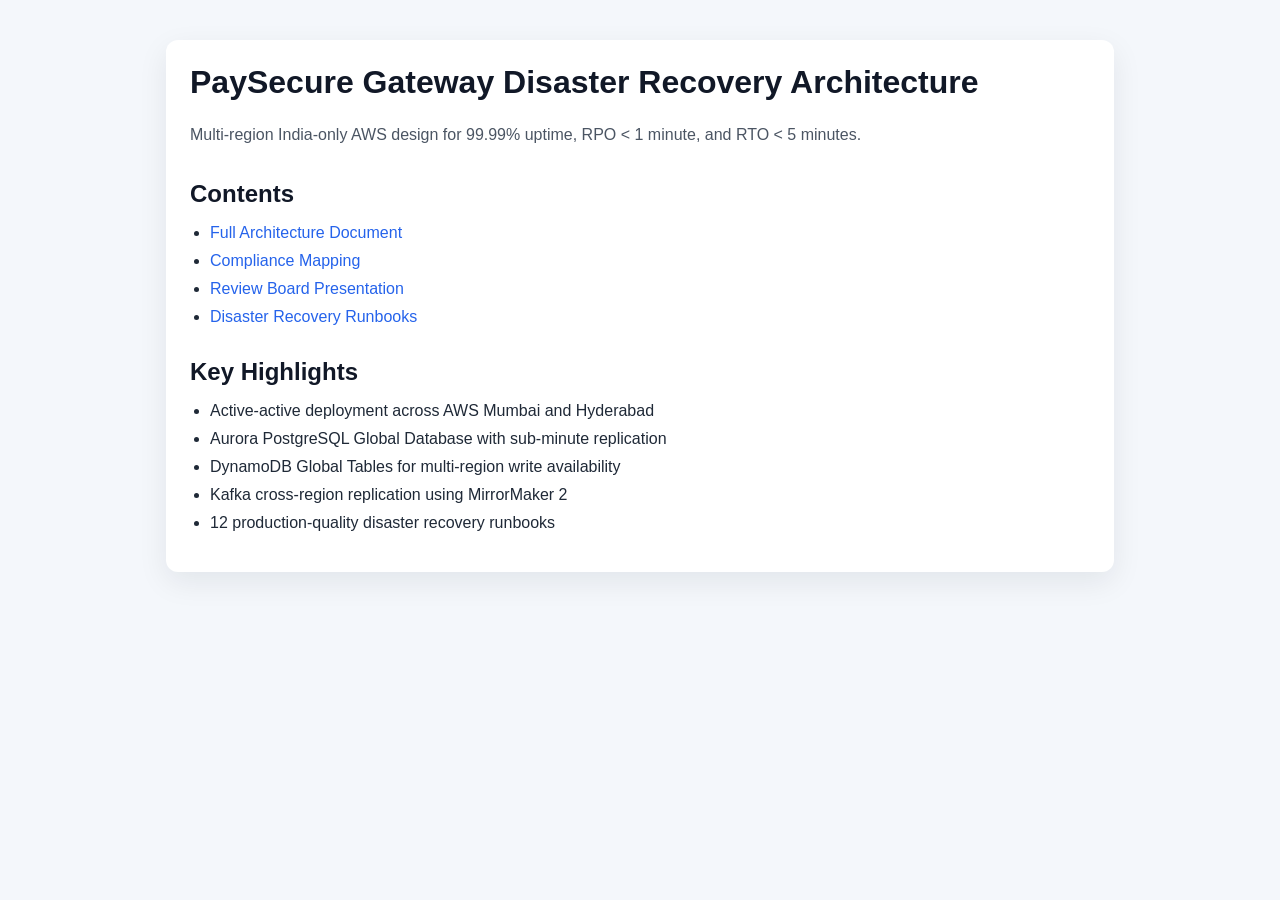
<file: docs/index.html>
<!doctype html>
<html lang="en">
  <head>
    <meta charset="utf-8" />
    <meta name="viewport" content="width=device-width, initial-scale=1" />
    <title>PaySecure DR Architecture</title>
    <link rel="stylesheet" href="styles.css" />
  </head>
  <body>
    <main>
      <header>
        <h1>PaySecure Gateway Disaster Recovery Architecture</h1>
        <p>Multi-region India-only AWS design for 99.99% uptime, RPO &lt; 1 minute, and RTO &lt; 5 minutes.</p>
      </header>

      <section>
        <h2>Contents</h2>
        <ul>
          <li><a href="../ARCHITECTURE.md">Full Architecture Document</a></li>
          <li><a href="../COMPLIANCE_MAPPING.md">Compliance Mapping</a></li>
          <li><a href="../BC_REVIEW_BOARD_PRESENTATION.md">Review Board Presentation</a></li>
          <li><a href="runbooks/index.html">Disaster Recovery Runbooks</a></li>
        </ul>
      </section>

      <section>
        <h2>Key Highlights</h2>
        <ul>
          <li>Active-active deployment across AWS Mumbai and Hyderabad</li>
          <li>Aurora PostgreSQL Global Database with sub-minute replication</li>
          <li>DynamoDB Global Tables for multi-region write availability</li>
          <li>Kafka cross-region replication using MirrorMaker 2</li>
          <li>12 production-quality disaster recovery runbooks</li>
        </ul>
      </section>
    </main>
  </body>
</html>
</file>
<file: docs/styles.css>
body {
  font-family: Arial, sans-serif;
  margin: 0;
  padding: 0;
  background: #f4f7fb;
  color: #1f2937;
}
main {
  max-width: 900px;
  margin: 40px auto;
  padding: 24px;
  background: #ffffff;
  border-radius: 12px;
  box-shadow: 0 10px 30px rgba(15, 23, 42, 0.08);
}
header h1 {
  margin-top: 0;
  color: #111827;
}
header p {
  color: #4b5563;
  line-height: 1.6;
}
section {
  margin-top: 32px;
}
section h2 {
  margin-bottom: 12px;
  color: #111827;
}
ul {
  padding-left: 20px;
}
li {
  margin-bottom: 10px;
}
a {
  color: #2563eb;
  text-decoration: none;
}
a:hover {
  text-decoration: underline;
}
</file>
